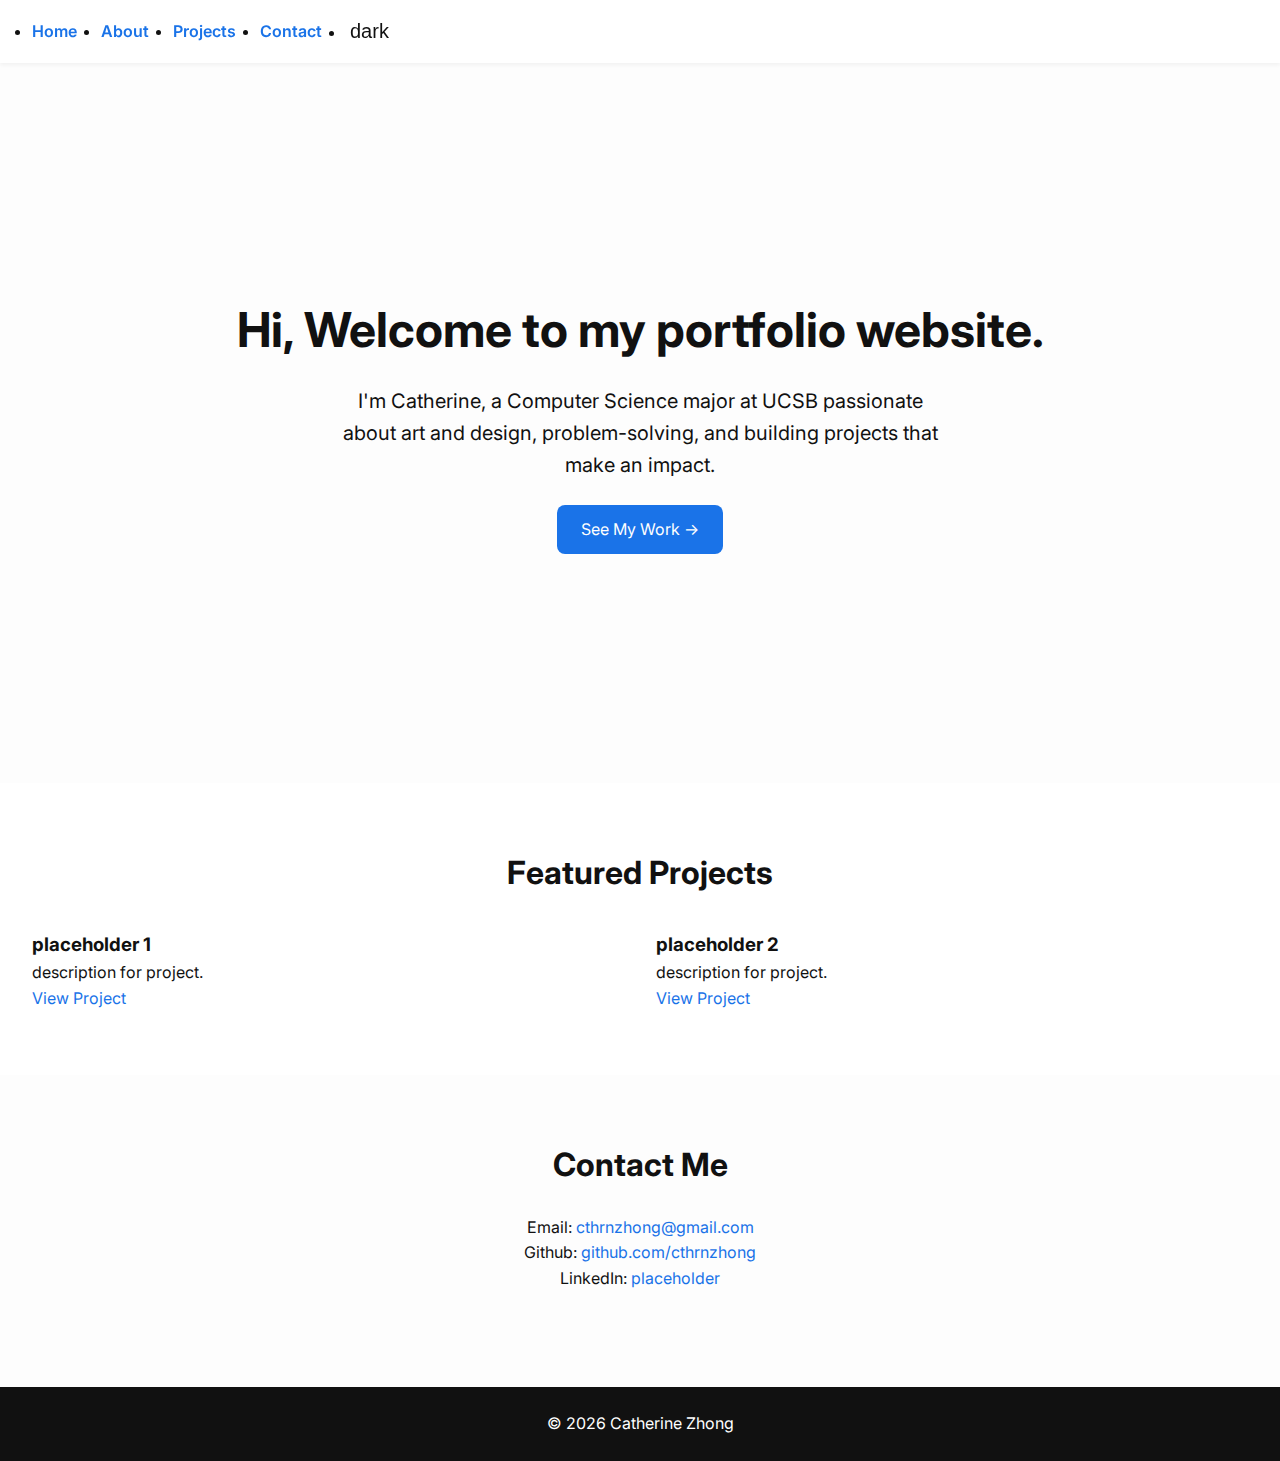
<file: index.html>
<!DOCTYPE html>
<html lang="en"
<head>
    <meta charset="UTF-8">
    <meta name="viewport" content="width=device-width, initial-scale=1.0">
    <title>Catherine Zhong | Portfolio</title>
    <link rel="stylesheet" href="css/styles.css">
    <script src="js/main.js" defer></script>
    <link href="https://fonts.googleapis.com/css2?family=Inter:wght@400;600&display=swap" rel="stylesheet">
</head>

<body>
    <header>
        <nav>
            <ul>
                <li><a href="index.html">Home</a></li>
                <li><a href="about.html">About</a></li>
                <li><a href="projects.html">Projects</a></li>
                <li><a href="#contact">Contact</a></li>
                <li>
                    <button id="theme-toggle">dark</button>
                </li>
            </ul>
        </nav>
    </header>

    <section id="hero">
        <h1>Hi, Welcome to my portfolio website.</h1>
        <p>I'm Catherine, a Computer Science major at UCSB passionate about art and design, problem-solving, and building projects that make an impact.</p>
        <a href="#projects">See My Work -></a>
    </section>

    <section id="projects-preview">
        <h2>Featured Projects</h2>
        <div class="project-list">
            <div class="projects">
                <h3>placeholder 1</h3>
                <p>description for project.</p>
                <a href="projects.html">View Project</a>
            </div>
            <div class="projects">
                <h3>placeholder 2</h3>
                <p>description for project.</p>
                <a href="projects.html">View Project</a>
            </div>
        </div>
    </section>

    <section id="contact">
        <h2>Contact Me</h2>
        <p>Email: <a href="cthrnzhong@gmail.com">cthrnzhong@gmail.com</a></p>
        <p>Github: <a href="https://github.com/cthrnzhong" target="_blank">github.com/cthrnzhong</a></p>
        <p>LinkedIn: <a href="" target="_blank">placeholder</a></p>
    </section>

    <footer>
        <p>© 2026 Catherine Zhong</p>
    </footer>
</body>
</html>
</file>
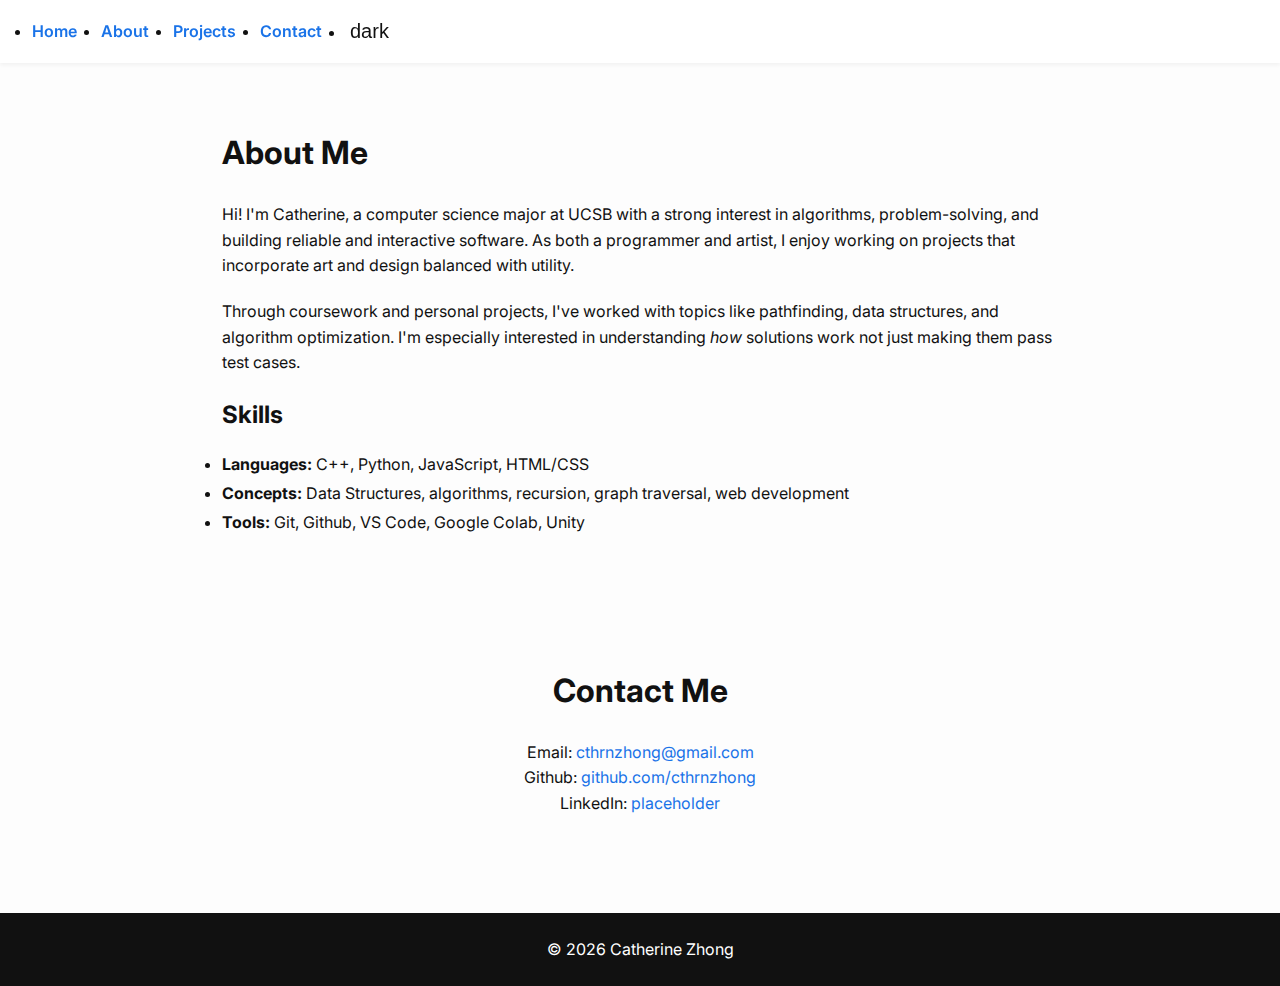
<file: about.html>
<!DOCTYPE html>
<html lang="en"
<head>
    <meta charset="UTF-8">
    <meta name="viewport" content="width=device-width, initial-scale=1.0">
    <title>Catherine Zhong | About</title>
    <link rel="stylesheet" href="css/styles.css">
    <script src="js/main.js" defer></script>
    <link href="https://fonts.googleapis.com/css2?family=Inter:wght@400;600&display=swap" rel="stylesheet">
</head>

<body>

    <header>
        <nav>
            <ul>
                <li><a href="index.html">Home</a></li>
                <li><a href="about.html">About</a></li>
                <li><a href="projects.html">Projects</a></li>
                <li><a href="#contact">Contact</a></li>
                <li>
                    <button id="theme-toggle">dark</button>
                </li>
            </ul>
        </nav>
    </header>

    <section id="about" style="padding: 4rem 2rem; max-width: 900px; margin: 0 auto;">
        <h1 style="margin-bottom: 1.5rem;">About Me</h1>

        <p style="margin-bottom: 1.25rem;">
            Hi! I'm Catherine, a computer science major at UCSB with a strong interest in algorithms, problem-solving, and building reliable and interactive software.
            As both a programmer and artist, I enjoy working on projects that incorporate art and design balanced with utility.
        </p>

        <p style="margin-bottom: 1.25rem;">
            Through coursework and personal projects, I've worked with topics like pathfinding, data structures, and algorithm optimization.
            I'm especially interested in understanding <em>how</em> solutions work not just making them pass test cases.
        </p>

        <h2 style="margin-bottom: 1rem;">Skills</h2>
        <ul style="line-height: 1.8;">
            <li><strong>Languages: </strong>C++, Python, JavaScript, HTML/CSS</li>
            <li><strong>Concepts: </strong>Data Structures, algorithms, recursion, graph traversal, web development</li>
            <li><strong>Tools: </strong>Git, Github, VS Code, Google Colab, Unity</li>
        </ul>
    </section>

    <section id="contact">
        <h2>Contact Me</h2>
        <p>Email: <a href="cthrnzhong@gmail.com">cthrnzhong@gmail.com</a></p>
        <p>Github: <a href="https://github.com/cthrnzhong" target="_blank">github.com/cthrnzhong</a></p>
        <p>LinkedIn: <a href="" target="_blank">placeholder</a></p>
    </section>

    <footer>
        <p>© 2026 Catherine Zhong</p>
    </footer>
    
</body>
</html>
</file>
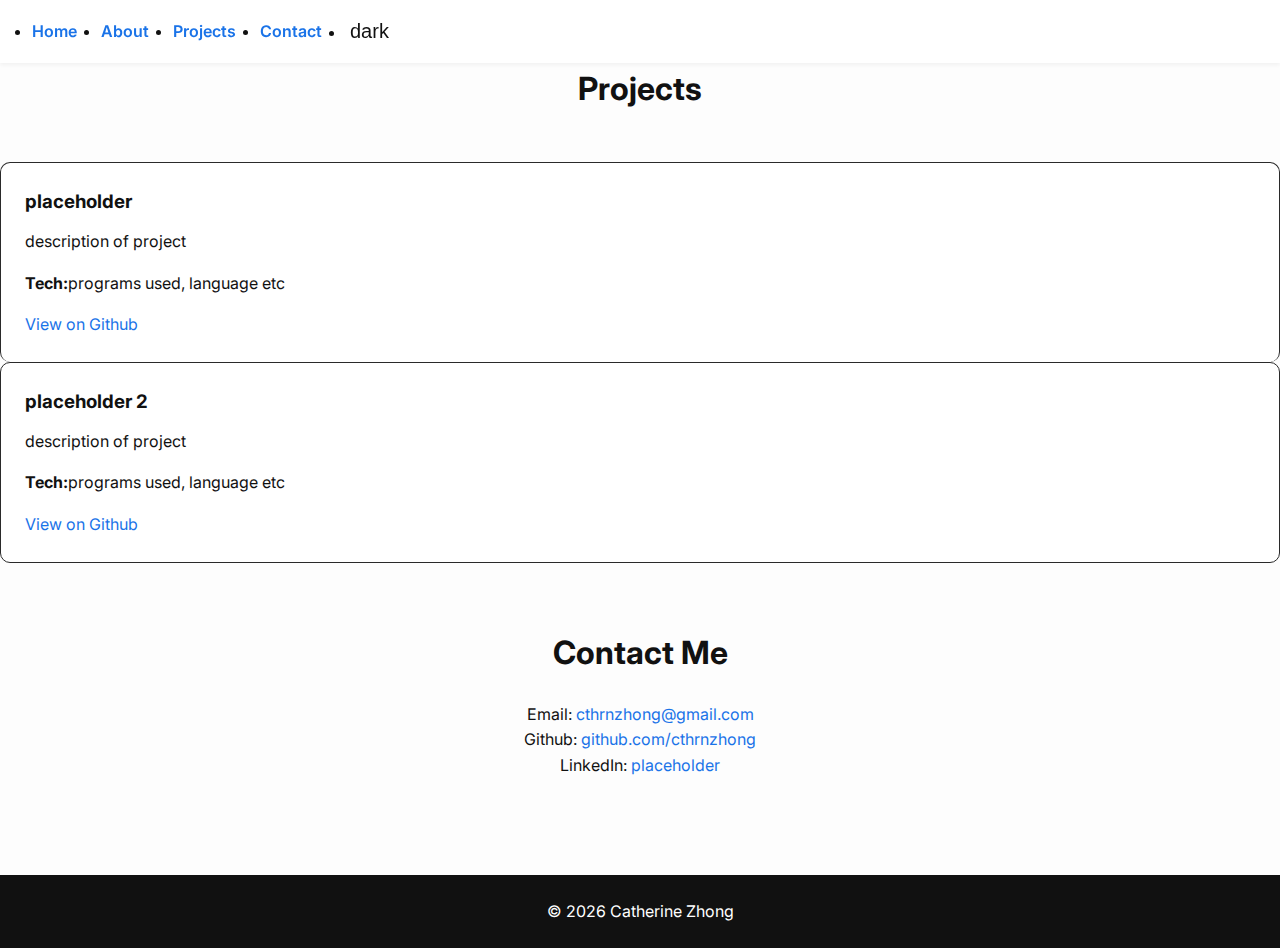
<file: projects.html>
<!DOCTYPE html>
<html lang="en"
<head>
    <meta charset="UTF-8">
    <meta name="viewport" content="width=device-width, initial-scale=1.0">
    <title>Catherine Zhong | Projects</title>
    <link rel="stylesheet" href="css/styles.css">
    <script src="js/main.js" defer></script>
    <link href="https://fonts.googleapis.com/css2?family=Inter:wght@400;600&display=swap" rel="stylesheet">
</head>

<body>

    <header>
        <nav>
            <ul>
                <li><a href="index.html">Home</a></li>
                <li><a href="about.html">About</a></li>
                <li><a href="projects.html">Projects</a></li>
                <li><a href="#contact">Contact</a></li>
                <li>
                    <button id="theme-toggle">dark</button>
                </li>
            </ul>
        </nav>
    </header>

    <section id="projects">
        <h1 style="text-align: center; margin-bottom: 3rem;">Projects</h1>

        <div class="project-list">

            <div class="project" style="border-bottom: 1rem;">
                <h3>placeholder</h3>
                <p>description of project</p>
                <p><strong>Tech:</strong>programs used, language etc</p>
                <a href="" target="_blank">View on Github</a>
            </div>
        </div>

        <div class="project-list">

            <div class="project">
                <h3>placeholder 2</h3>
                <p>description of project</p>
                <p><strong>Tech:</strong>programs used, language etc</p>
                <a href="" target="_blank">View on Github</a>
            </div>
        </div>

    </section>

    <section id="contact">
        <h2>Contact Me</h2>
        <p>Email: <a href="cthrnzhong@gmail.com">cthrnzhong@gmail.com</a></p>
        <p>Github: <a href="https://github.com/cthrnzhong" target="_blank">github.com/cthrnzhong</a></p>
        <p>LinkedIn: <a href="" target="_blank">placeholder</a></p>
    </section>

    <footer>
        <p>© 2026 Catherine Zhong</p>
    </footer>
    
</body>
</html>
</file>
<file: css/styles.css>
/*  ============================
    light/dark mode toggle
    ============================ */
    :root {
        /*light mode*/
        --toggle-color: #111;

        --bg-color: #fdfdfd;
        --text-color: #111;
        --accent-color: #1a73e8;

        --header-bg: #fff;
        --footer-bg: #111;
        --footer-text: #fff;

        --project-bg: #fff;
        --project-shadow: rgda(0,0,0,0.05);
        --project-border: #2a2a2a;
    }
    
    body.dark {
        --toggle-color: #fdfdfd;

        --bg-color: #111;
        --text-color: #fdfdfd;
        --accent-color: #66aaff;

        --header-bg: #222;
        --footer-bg: #111;
        --footer-text: #fdfdfd;

        --project-bg: #1a1a1a;
        --project-shadow: rgba(0,0,0,0.5);
        --project-border: #e5e7eb;
    }
        
    /*  ============================
        global style and reset
        ============================ */
    * {
        margin: 0;
        padding: 0;
        box-sizing: border-box;
    }
    
    body {
        font-family: 'Inter', sans-serif;
        line-height: 1.6;
        background-color: var(--bg-color);
        color: var(--text-color);
        scroll-behavior: smooth;
        transition: background-color 0.3s ease, color 0.3s ease;
    }
    
    a {
        color: var(--accent-color);
        text-decoration: none;
    }
    
    a:hover {
        text-decoration: underline;
    }
    
    /*  ============================
        header & navigation
        ============================ */
    header {
        background-color: var(--header-bg);
        padding: 1rem 2rem;
        box-shadow: 0 2px 4px rgba(0,0,0,0.05);
        position: sticky;
        top: 0;
        z-index: 100;
        transition: background-color 0.3s;
    }
    
    nav ul {
        display: flex;
        gap: 1.5rem;
        list_style: none;
        align-items: center;
    }
    
    nav a {
        font-weight:  600;
    }
    
    /*  ============================
        hero section
        ============================ */
    #hero {
        min-height: 80vh;
        display: flex;
        flex-direction: column;
        justify-content: center;
        align-items: center;
        text-align: center;
        padding: 2rem;
    }
    
    #hero h1 {
        font-size: 3rem;
        margin-bottom: 1rem;
    }
    
    #hero p {
        font-size: 1.25rem;
        max-width: 600px;
        margin-bottom: 1.5rem;
    }
    
    #hero a {
        display: inline-block;
        padding: 0.75rem 1.5rem;
        background-color: var(--accent-color);
        color: #fff;
        border-radius: 8px;
        transition: transform 0.2s, opacity 0.2s;
    }
    
    #hero a:hover {
        background-color: #155ab6;
    }
    
    /*  ============================
        project section
        ============================ */
    #projects-preview {
        padding: 4rem 2rem;
        background-color: var(--project-bg);
        transition: background-color 0.3s;
    }
    
    #projects-preview h2{
        text-align: center;
        font-size: 2rem;
        margin-bottom: 2rem;
    }
    
    .project-list {
        display: grid;
        grid-template-columns: repeat(auto-fit, minmax(280px, 1fr));
        gap: 2rem;
        margin: 0 auto;
    }
    
    .project {
        background-color: var(--project-bg);
        padding: 1.5rem;
        border-radius: 10px;
        border: 1px solid var(--project-border);
        box-shadow: 0 4px 12px var(--project-shadow);
        transition: transform 0.3s ease, box-shadow 0.3s ease;
    }
    
    .project:hover {
        transform: translateY(-5px);
        box-shadow: 0 6px 18px var(--project-shadow);
        border-color: var(--accent-color);
    }
    
    .project h3 {
        margin-bottom: 0.75rem;
    }
    .project p {
        margin-bottom: 1rem;
    }
    
    /*  ============================
        contact
        ============================ */
    #contact {
        padding: 4rem 2rem;
        text-align: center;
    }
    
    #contact h2 {
        font-size: 2rem;
        margin-bottom: 1.5rem;
    }
    
    /*  ============================
        footer
        ============================ */
    footer {
        background-color: var(--footer-bg);
        color: var(--footer-text);
        text-align: center;
        padding: 1.5rem;
        margin-top: 2rem;
        transition: background-color 0.3s;
    }
    
    /*  ============================
        responsive tweaks
        ============================ */
    @media (max-wdith: 600px){
        nav ul {
            flex-wrap: flex;
            gap: 1rem;
        }
        #hero h1 {
            font-size: 2.25rem;
        }
    
        #hero p{
            font-size: 1rem;
        }
    }
    
    /*  ============================
        toggle button
        ============================ */
    #theme-toggle {
        background: none;
        border: none;
        cursor: pointer;
        font-size: 1.25rem;
        padding: 0.25rem;
        color: var(--toggle-color);
        transition: transform 0.2s ease;
    }
    
    #theme-toggle:hover {
        transform: scale(1.2);
    }
</file>
